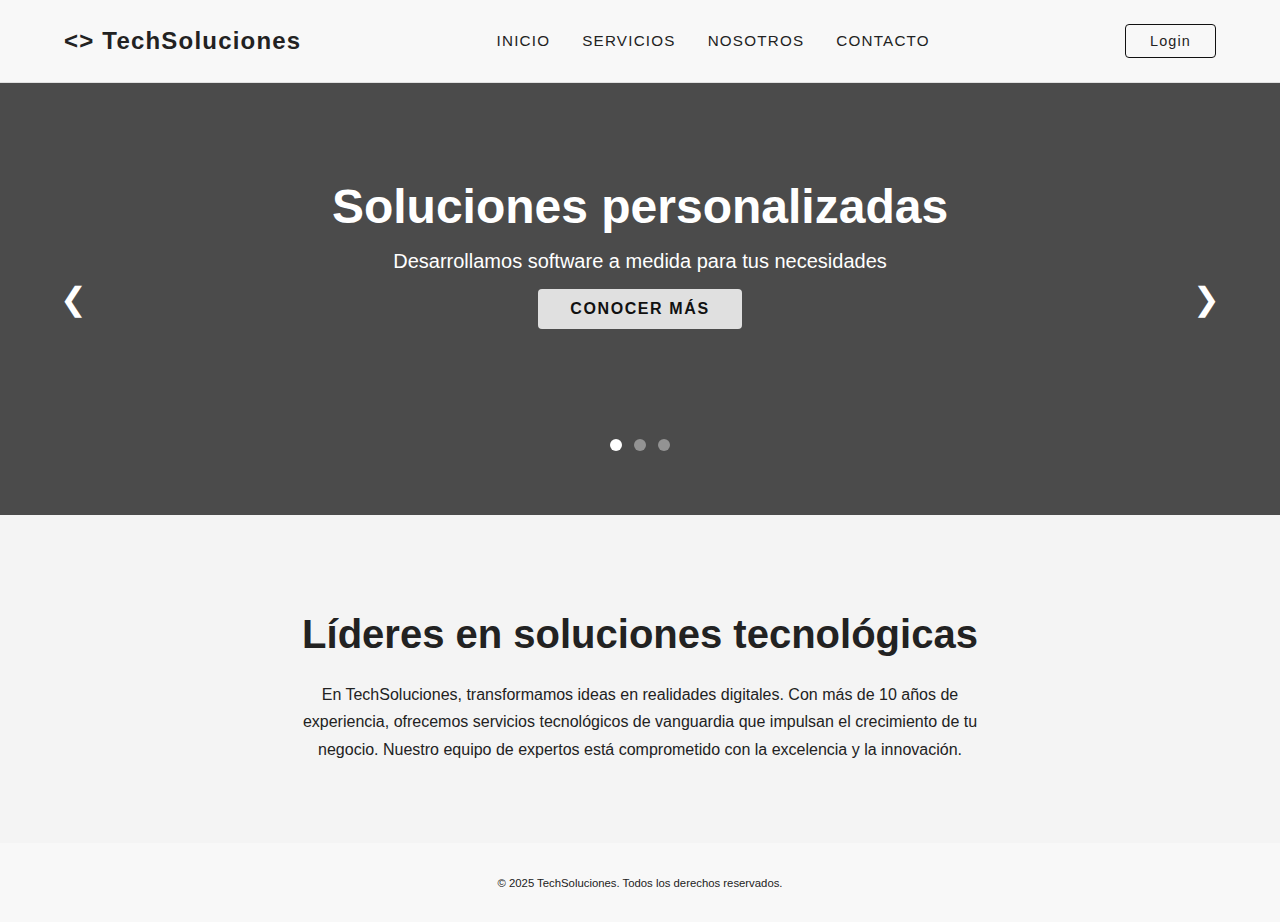
<file: index.html>
﻿<!DOCTYPE html>
<html lang="es">
<head>
    <meta charset="UTF-8">
    <meta name="viewport" content="width=device-width, initial-scale=1.0">
    <title>TechSoluciones</title>
    <link rel="stylesheet" href="styles.css">
</head>
<body>
    <header class="topbar">
        <div class="logo">&lt;&gt; TechSoluciones</div>
        <nav class="main-nav">
            <ul>
                <li><a href="index.html">Inicio</a></li>
                <li><a href="services.html">Servicios</a></li>
                <li><a href="about.html">Nosotros</a></li>
                <li><a href="contact.html">Contacto</a></li>
            </ul>
        </nav>
        <a class="btn-login" href="#">Login</a>
    </header>

    <main>
        <section class="hero">
            <button class="hero-control prev" aria-label="Slide anterior">&#10094;</button>
            <div class="hero-slides">
                <article class="slide active">
                    <h1>Soluciones personalizadas</h1>
                    <p>Desarrollamos software a medida para tus necesidades</p>
                    <a class="btn-primary" href="services.html">Conocer m&aacute;s</a>
                </article>
                <article class="slide">
                    <h1>Innovaci&oacute;n constante</h1>
                    <p>Implementamos tecnolog&iacute;a de vanguardia para tu negocio</p>
                    <a class="btn-primary" href="services.html">Nuestros servicios</a>
                </article>
                <article class="slide">
                    <h1>Equipo experto</h1>
                    <p>Acompa&ntilde;amos cada paso de tu transformaci&oacute;n digital</p>
                    <a class="btn-primary" href="#">Cont&aacute;ctanos</a>
                </article>
            </div>
            <button class="hero-control next" aria-label="Slide siguiente">&#10095;</button>
            <div class="hero-dots" role="tablist" aria-label="Indicadores de carrusel">
                <button class="dot active" aria-label="Ir al slide 1"></button>
                <button class="dot" aria-label="Ir al slide 2"></button>
                <button class="dot" aria-label="Ir al slide 3"></button>
            </div>
        </section>

        <section class="intro">
            <h2>L&iacute;deres en soluciones tecnol&oacute;gicas</h2>
            <p>
                En TechSoluciones, transformamos ideas en realidades digitales. Con m&aacute;s de 10 a&ntilde;os de experiencia,
                ofrecemos servicios tecnol&oacute;gicos de vanguardia que impulsan el crecimiento de tu negocio.
                Nuestro equipo de expertos est&aacute; comprometido con la excelencia y la innovaci&oacute;n.
            </p>
        </section>
    </main>

    <div class="modal-overlay login-overlay" id="loginModal" hidden aria-hidden="true">
        <div class="modal-card login-card" role="dialog" aria-modal="true" aria-labelledby="loginTitle" aria-describedby="loginSubtitle">
            <button class="modal-close" type="button" aria-label="Cerrar">&times;</button>
            <form class="login-form" id="loginForm" novalidate>
                <h2 class="login-title" id="loginTitle">Acceso Administrativo</h2>
                <p class="login-subtitle" id="loginSubtitle">Ingresa tus credenciales para acceder al panel de administraci&oacute;n</p>
                <label class="login-label" for="loginEmail">Email</label>
                <input class="login-input" type="email" id="loginEmail" name="email" placeholder="administrativo@correo.com" required>
                <label class="login-label" for="loginPassword">Contrase&ntilde;a</label>
                <input class="login-input" type="password" id="loginPassword" name="password" placeholder="***********" required>
                <p class="login-feedback" id="loginFeedback" role="status" aria-live="polite"></p>
                <button class="login-submit" type="submit">Iniciar sesi&oacute;n</button>
            </form>
        </div>
    </div>

    <footer class="site-footer">
        <small>&copy; 2025 TechSoluciones. Todos los derechos reservados.</small>
    </footer>

    <script src="script.js"></script>
</body>
</html>
</file>
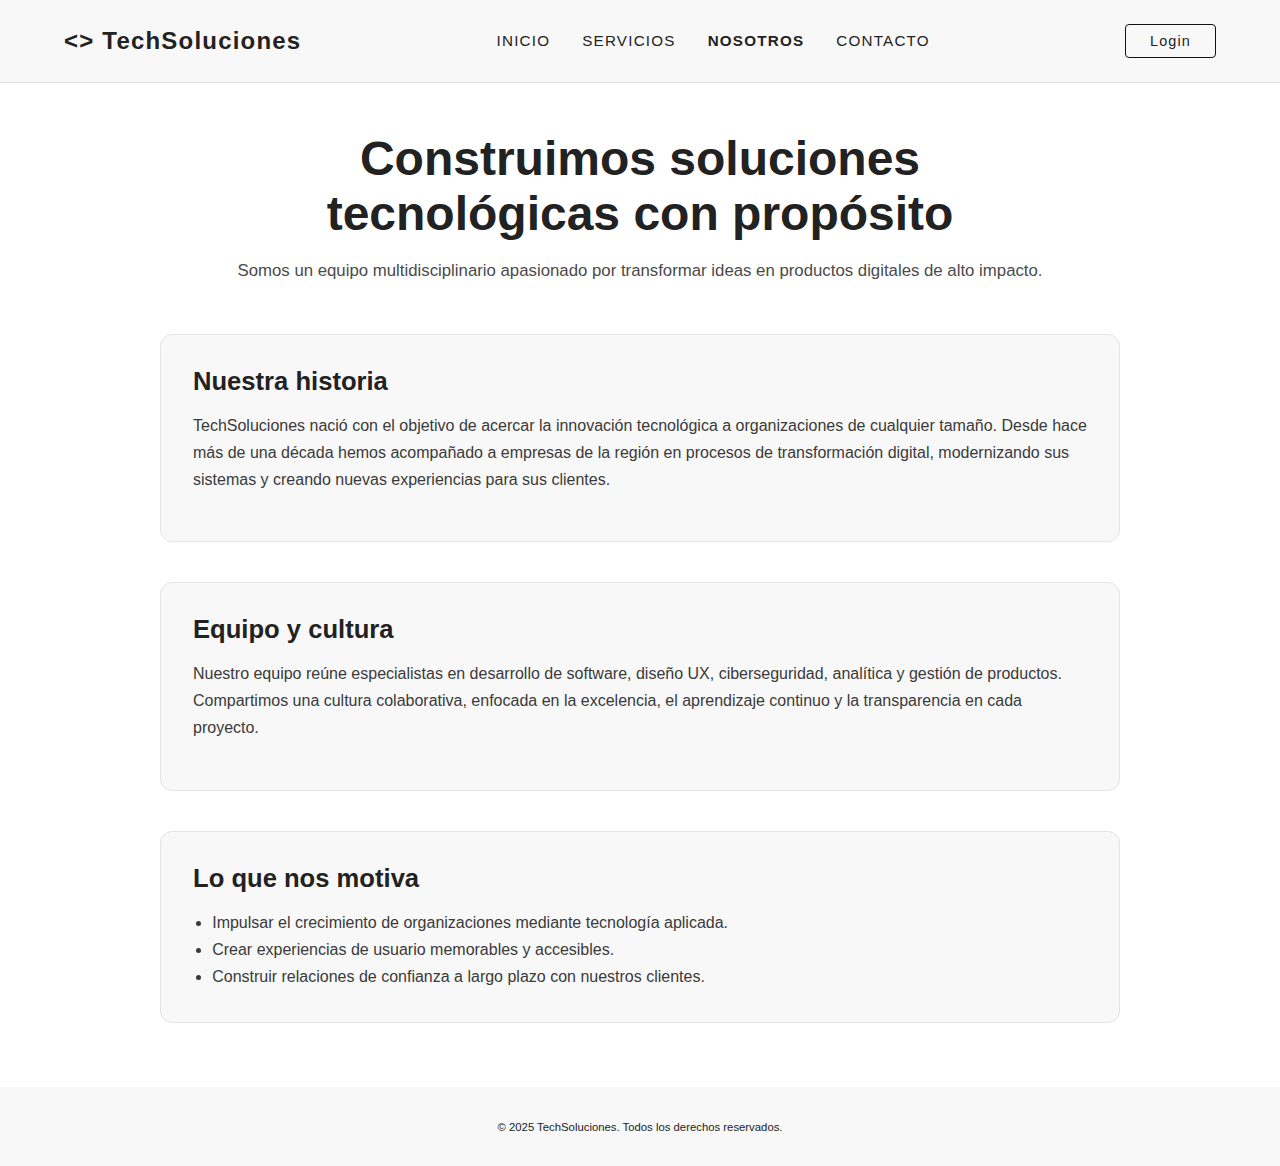
<file: about.html>
﻿<!DOCTYPE html>
<html lang="es">
<head>
    <meta charset="UTF-8">
    <meta name="viewport" content="width=device-width, initial-scale=1.0">
    <title>Nosotros | TechSoluciones</title>
    <link rel="stylesheet" href="styles.css">
</head>
<body>
    <header class="topbar">
        <div class="logo">&lt;&gt; TechSoluciones</div>
        <nav class="main-nav">
            <ul>
                <li><a href="index.html">Inicio</a></li>
                <li><a href="services.html">Servicios</a></li>
                <li><a class="active" href="about.html">Nosotros</a></li>
                <li><a href="contact.html">Contacto</a></li>
            </ul>
        </nav>
        <a class="btn-login" href="#">Login</a>
    </header>

    <main class="info-page">
        <section class="info-hero">
            <h1>Construimos soluciones tecnol&oacute;gicas con prop&oacute;sito</h1>
            <p>Somos un equipo multidisciplinario apasionado por transformar ideas en productos digitales&nbsp;de&nbsp;alto&nbsp;impacto.</p>
        </section>

        <section class="info-content">
            <article>
                <h2>Nuestra historia</h2>
                <p>TechSoluciones naci&oacute; con el objetivo de acercar la innovaci&oacute;n tecnol&oacute;gica a organizaciones de cualquier tama&ntilde;o. Desde hace m&aacute;s de una d&eacute;cada hemos acompa&ntilde;ado a empresas de la regi&oacute;n en procesos de transformaci&oacute;n digital, modernizando sus sistemas y creando nuevas experiencias para sus clientes.</p>
            </article>
            <article>
                <h2>Equipo y cultura</h2>
                <p>Nuestro equipo re&uacute;ne especialistas en desarrollo de software, dise&ntilde;o UX, ciberseguridad, anal&iacute;tica y gesti&oacute;n de productos. Compartimos una cultura colaborativa, enfocada en la excelencia, el aprendizaje continuo y la transparencia en cada proyecto.</p>
            </article>
            <article>
                <h2>Lo que nos motiva</h2>
                <ul>
                    <li>Impulsar el crecimiento de organizaciones mediante tecnolog&iacute;a aplicada.</li>
                    <li>Crear experiencias de usuario memorables y accesibles.</li>
                    <li>Construir relaciones de confianza a largo plazo con nuestros clientes.</li>
                </ul>
            </article>
        </section>
    </main>

    <div class="modal-overlay login-overlay" id="loginModal" hidden aria-hidden="true">
        <div class="modal-card login-card" role="dialog" aria-modal="true" aria-labelledby="loginTitle" aria-describedby="loginSubtitle">
            <button class="modal-close" type="button" aria-label="Cerrar">&times;</button>
            <form class="login-form" id="loginForm" novalidate>
                <h2 class="login-title" id="loginTitle">Acceso Administrativo</h2>
                <p class="login-subtitle" id="loginSubtitle">Ingresa tus credenciales para acceder al panel de administraci&oacute;n</p>
                <label class="login-label" for="loginEmail">Email</label>
                <input class="login-input" type="email" id="loginEmail" name="email" placeholder="administrativo@correo.com" required>
                <label class="login-label" for="loginPassword">Contrase&ntilde;a</label>
                <input class="login-input" type="password" id="loginPassword" name="password" placeholder="***********" required>
                <p class="login-feedback" id="loginFeedback" role="status" aria-live="polite"></p>
                <button class="login-submit" type="submit">Iniciar sesi&oacute;n</button>
            </form>
        </div>
    </div>

    <footer class="site-footer">
        <small>&copy; 2025 TechSoluciones. Todos los derechos reservados.</small>
    </footer>

    <script src="script.js"></script>
</body>
</html>
</file>
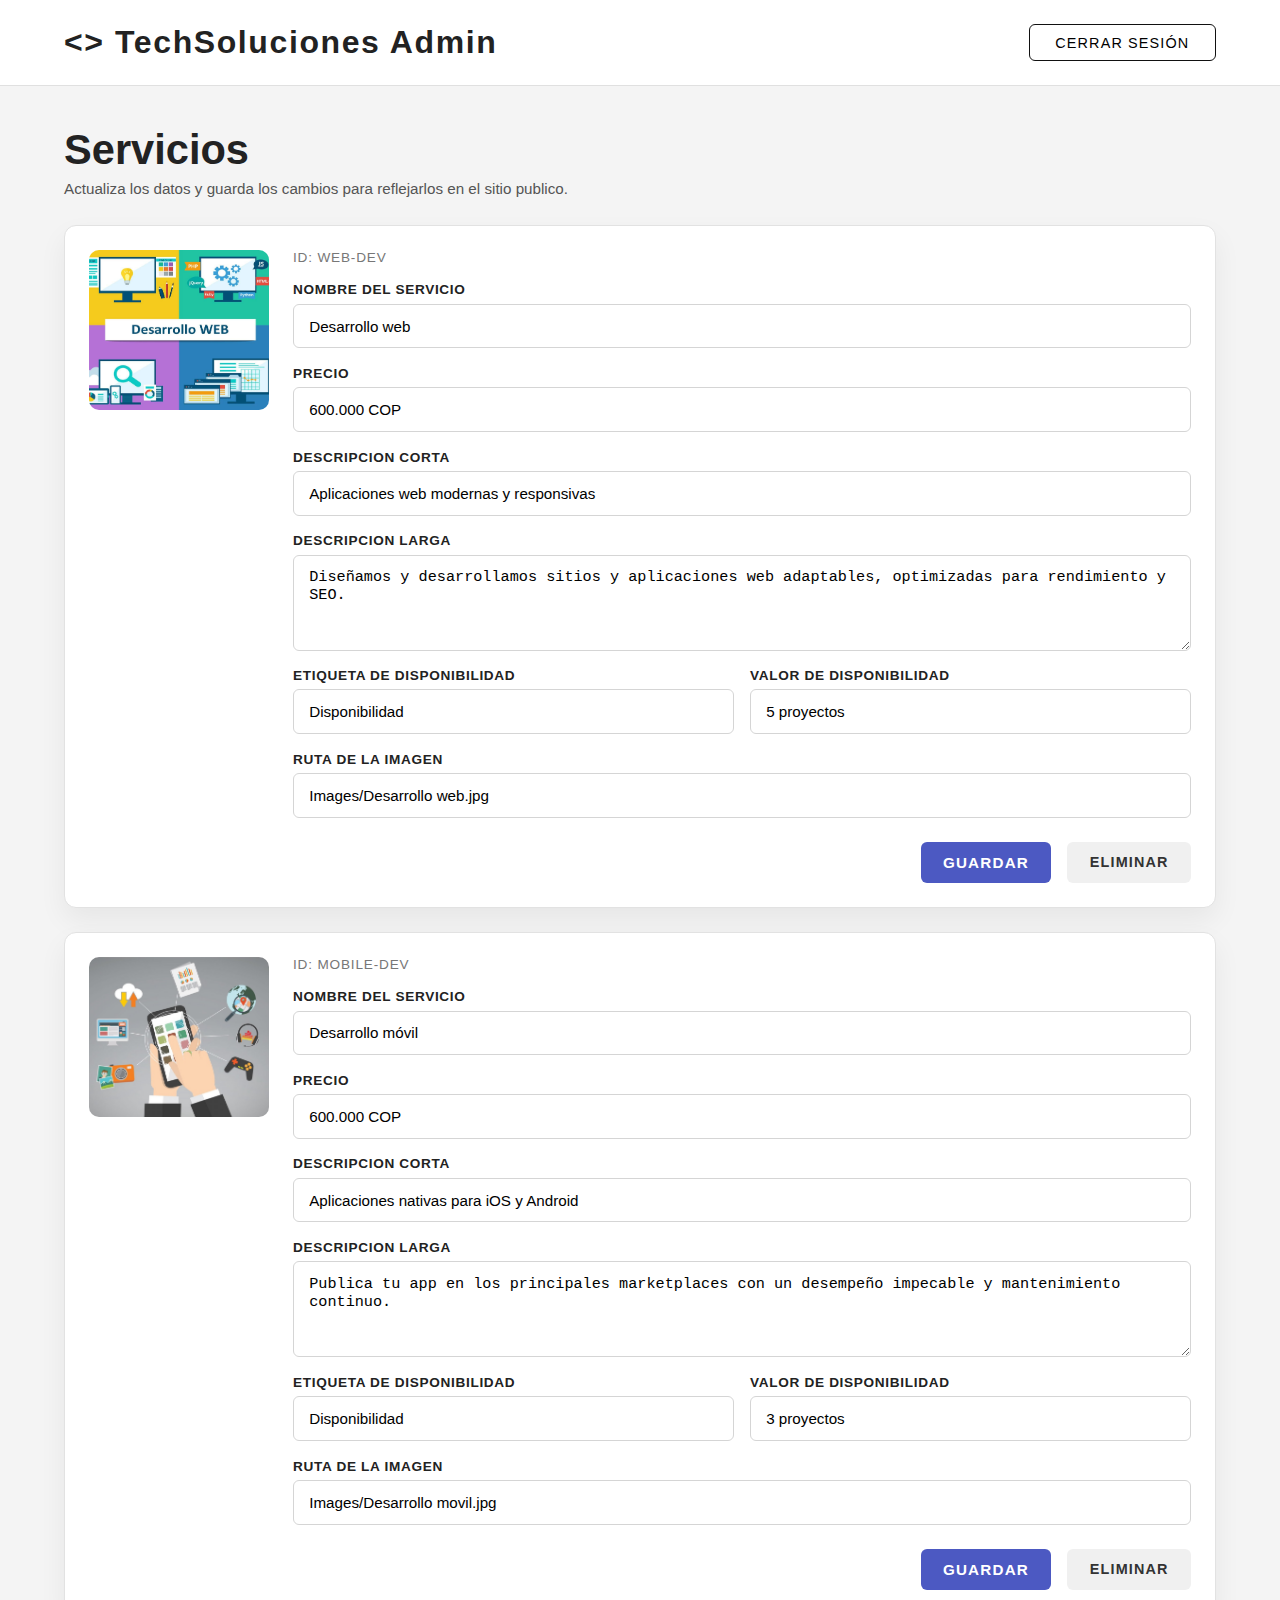
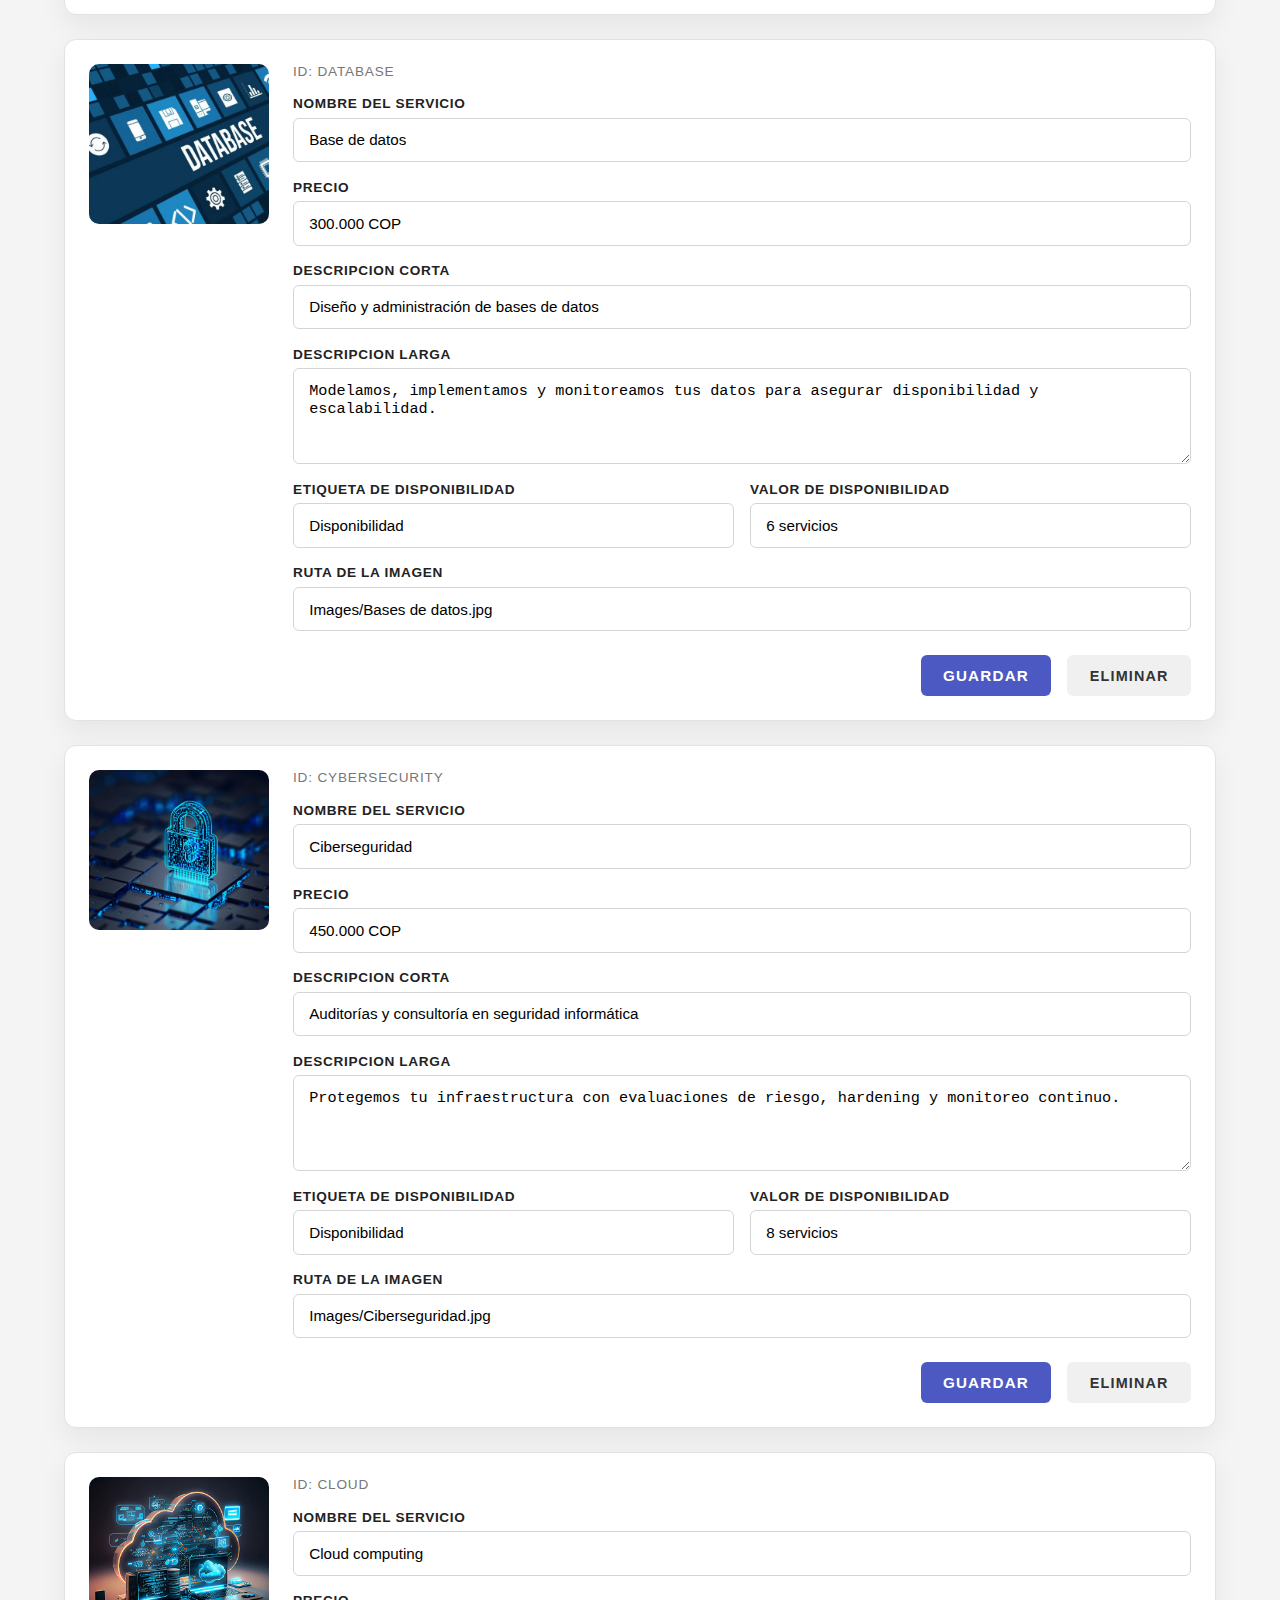
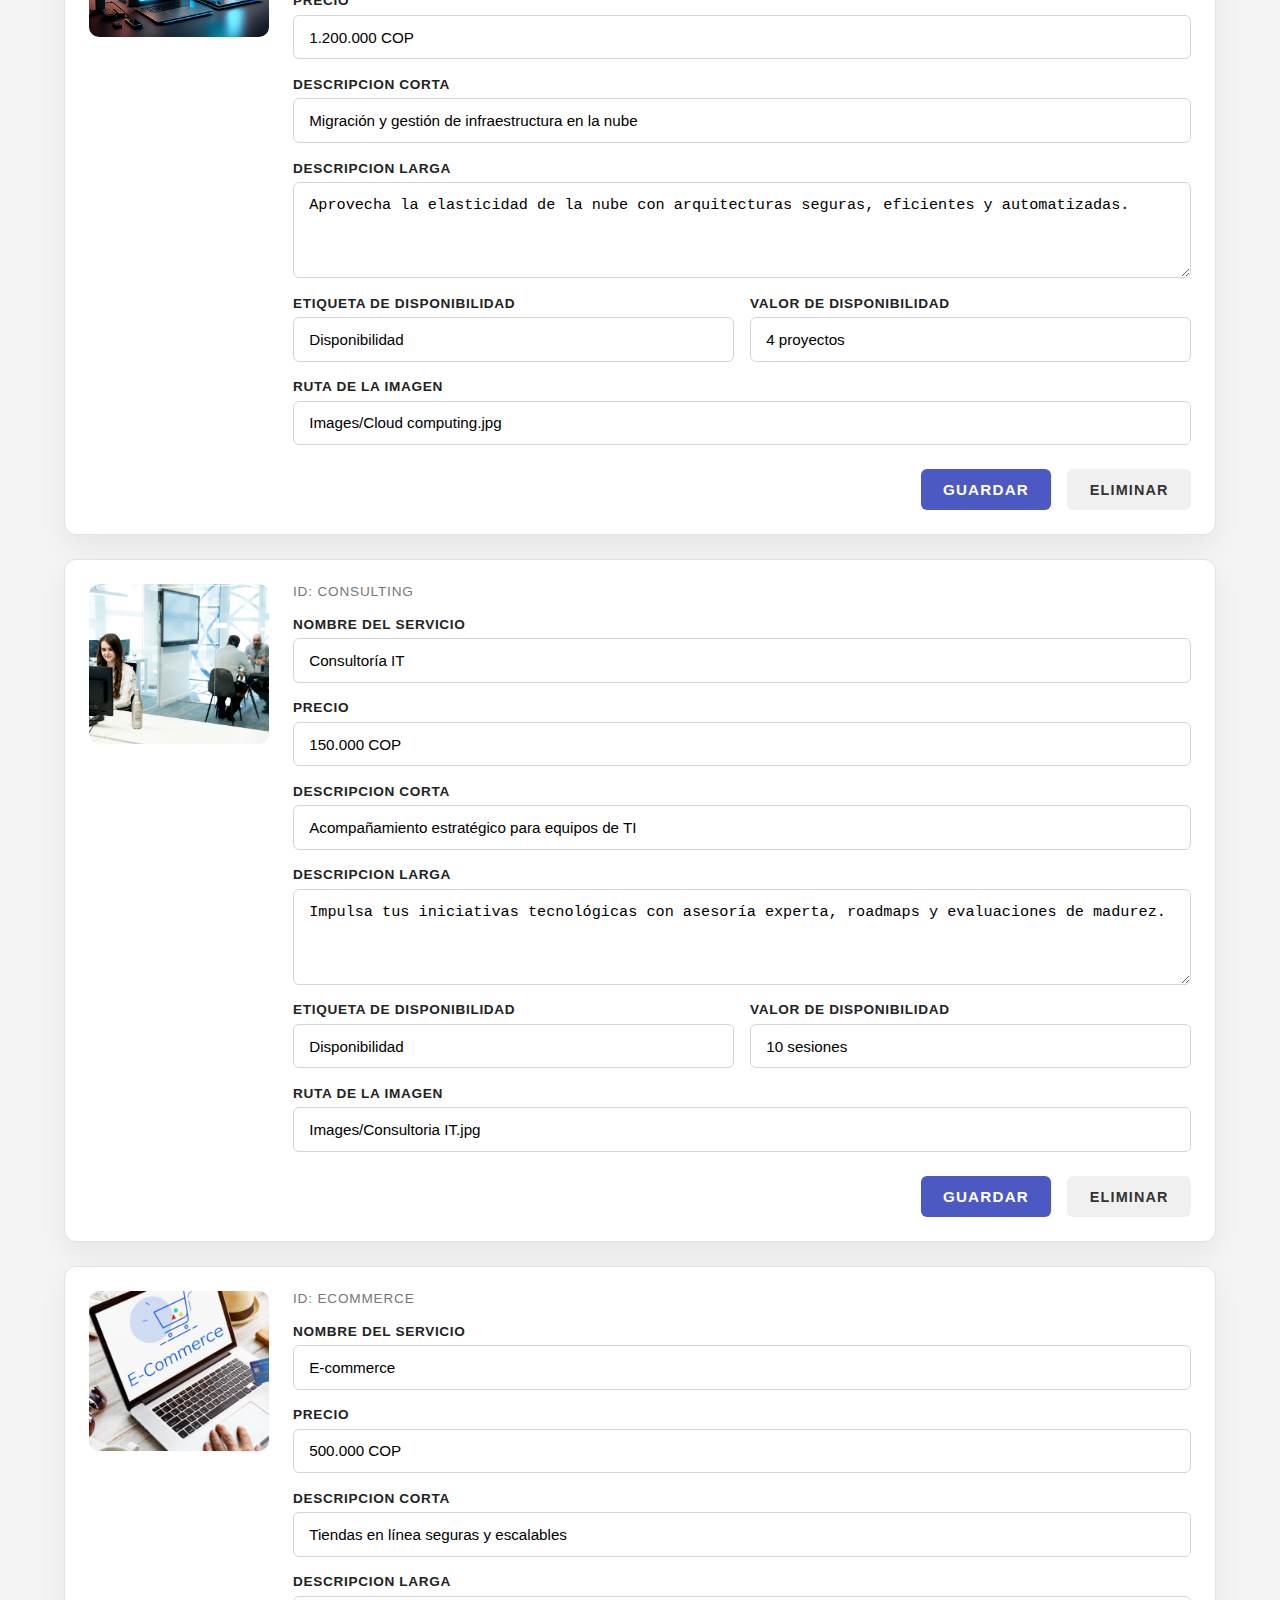
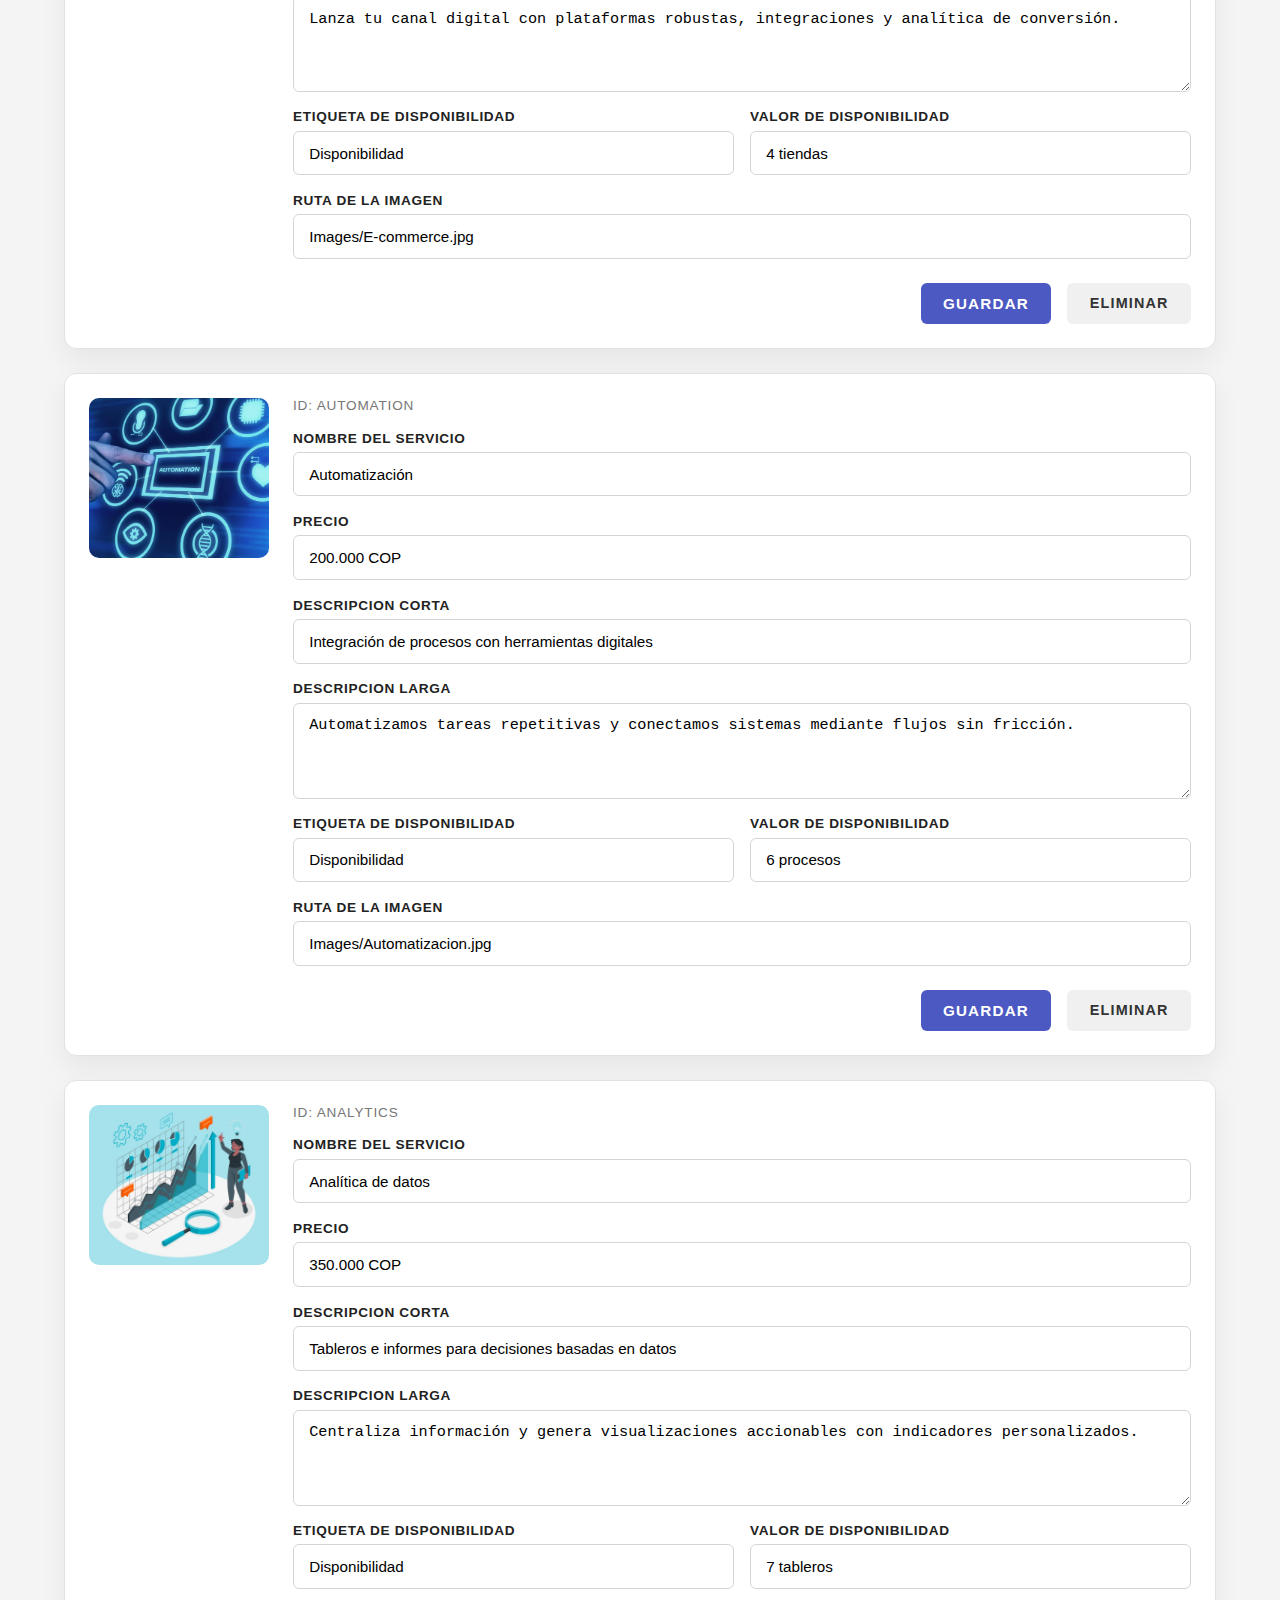
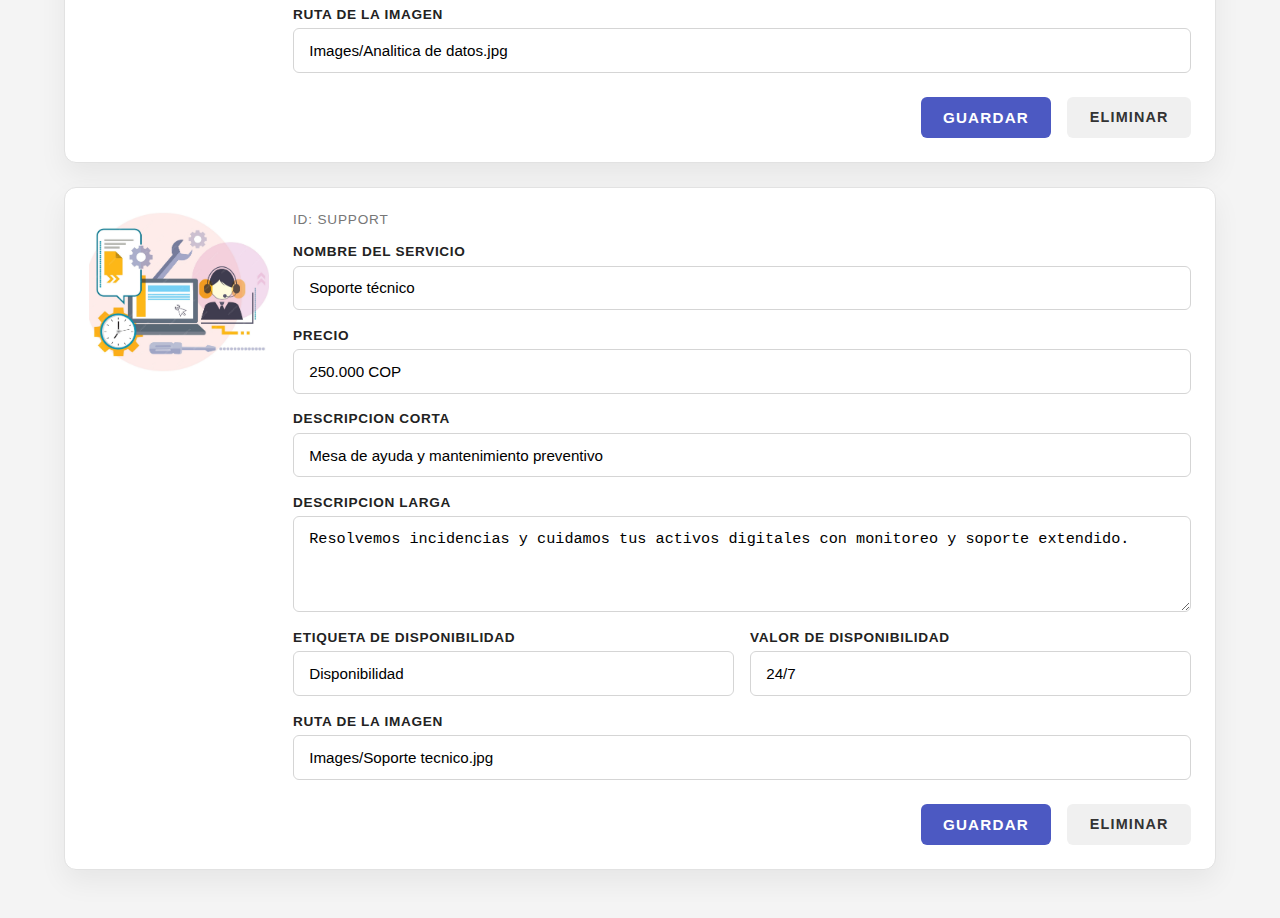
<file: admin.html>
﻿<!DOCTYPE html>
<html lang="es">
<head>
    <meta charset="UTF-8">
    <meta name="viewport" content="width=device-width, initial-scale=1.0">
    <title>Panel Administrativo | TechSoluciones</title>
    <link rel="stylesheet" href="styles.css">
</head>
<body class="admin-body">
    <header class="admin-header">
        <div class="admin-brand">&lt;&gt; TechSoluciones Admin</div>
        <div class="admin-actions">
            <button class="admin-btn" id="logoutButton" type="button">Cerrar sesi&oacute;n</button>
        </div>
    </header>

    <main class="admin-main">
        <section class="admin-section">
            <div class="admin-section-head">
                <h1>Servicios</h1>
                <p class="admin-hint">Actualiza los datos y guarda los cambios para reflejarlos en el sitio publico.</p>
            </div>
            <div class="admin-services" id="adminServicesList"></div>
        </section>
    </main>

    <script src="script.js"></script>
</body>
</html>
</file>
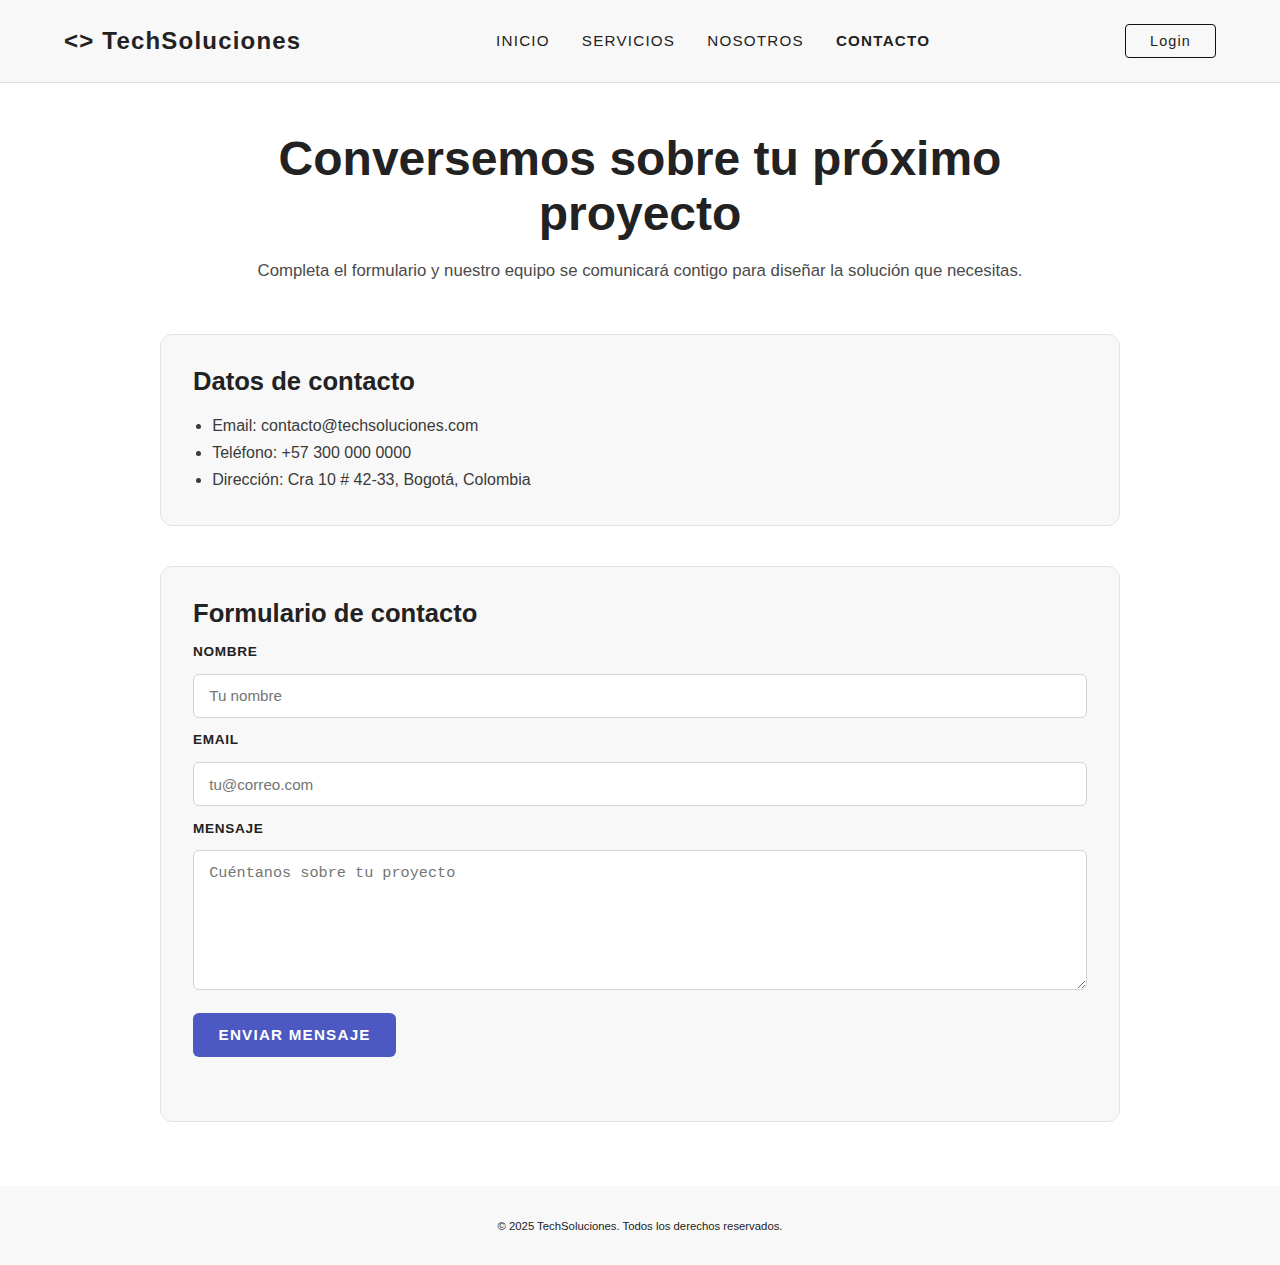
<file: contact.html>
﻿<!DOCTYPE html>
<html lang="es">
<head>
    <meta charset="UTF-8">
    <meta name="viewport" content="width=device-width, initial-scale=1.0">
    <title>Contacto | TechSoluciones</title>
    <link rel="stylesheet" href="styles.css">
</head>
<body>
    <header class="topbar">
        <div class="logo">&lt;&gt; TechSoluciones</div>
        <nav class="main-nav">
            <ul>
                <li><a href="index.html">Inicio</a></li>
                <li><a href="services.html">Servicios</a></li>
                <li><a href="about.html">Nosotros</a></li>
                <li><a class="active" href="contact.html">Contacto</a></li>
            </ul>
        </nav>
        <a class="btn-login" href="#">Login</a>
    </header>

    <main class="info-page">
        <section class="info-hero">
            <h1>Conversemos sobre tu pr&oacute;ximo proyecto</h1>
            <p>Completa el formulario y nuestro equipo se comunicar&aacute; contigo para dise&ntilde;ar la soluci&oacute;n que necesitas.</p>
        </section>

        <section class="info-content">
            <article>
                <h2>Datos de contacto</h2>
                <ul>
                    <li>Email: contacto@techsoluciones.com</li>
                    <li>Tel&eacute;fono: +57 300 000 0000</li>
                    <li>Direcci&oacute;n: Cra 10 # 42-33, Bogot&aacute;, Colombia</li>
                </ul>
            </article>
            <article>
                <h2>Formulario de contacto</h2>
                <form class="contact-form" id="contactForm">
                    <label class="contact-label" for="contactName">Nombre</label>
                    <input class="contact-input" type="text" id="contactName" name="name" placeholder="Tu nombre" required>

                    <label class="contact-label" for="contactEmail">Email</label>
                    <input class="contact-input" type="email" id="contactEmail" name="email" placeholder="tu@correo.com" required>

                    <label class="contact-label" for="contactMessage">Mensaje</label>
                    <textarea class="contact-textarea" id="contactMessage" name="message" placeholder="Cu&eacute;ntanos sobre tu proyecto" required></textarea>

                    <button class="contact-submit" type="submit">Enviar mensaje</button>
                    <p class="contact-feedback" id="contactFeedback" role="status" aria-live="polite"></p>
                </form>
            </article>
        </section>
    </main>

    <div class="modal-overlay login-overlay" id="loginModal" hidden aria-hidden="true">
        <div class="modal-card login-card" role="dialog" aria-modal="true" aria-labelledby="loginTitle" aria-describedby="loginSubtitle">
            <button class="modal-close" type="button" aria-label="Cerrar">&times;</button>
            <form class="login-form" id="loginForm" novalidate>
                <h2 class="login-title" id="loginTitle">Acceso Administrativo</h2>
                <p class="login-subtitle" id="loginSubtitle">Ingresa tus credenciales para acceder al panel de administraci&oacute;n</p>
                <label class="login-label" for="loginEmail">Email</label>
                <input class="login-input" type="email" id="loginEmail" name="email" placeholder="administrativo@correo.com" required>
                <label class="login-label" for="loginPassword">Contrase&ntilde;a</label>
                <input class="login-input" type="password" id="loginPassword" name="password" placeholder="***********" required>
                <p class="login-feedback" id="loginFeedback" role="status" aria-live="polite"></p>
                <button class="login-submit" type="submit">Iniciar sesi&oacute;n</button>
            </form>
        </div>
    </div>

    <footer class="site-footer">
        <small>&copy; 2025 TechSoluciones. Todos los derechos reservados.</small>
    </footer>

    <script src="script.js"></script>
</body>
</html>
</file>
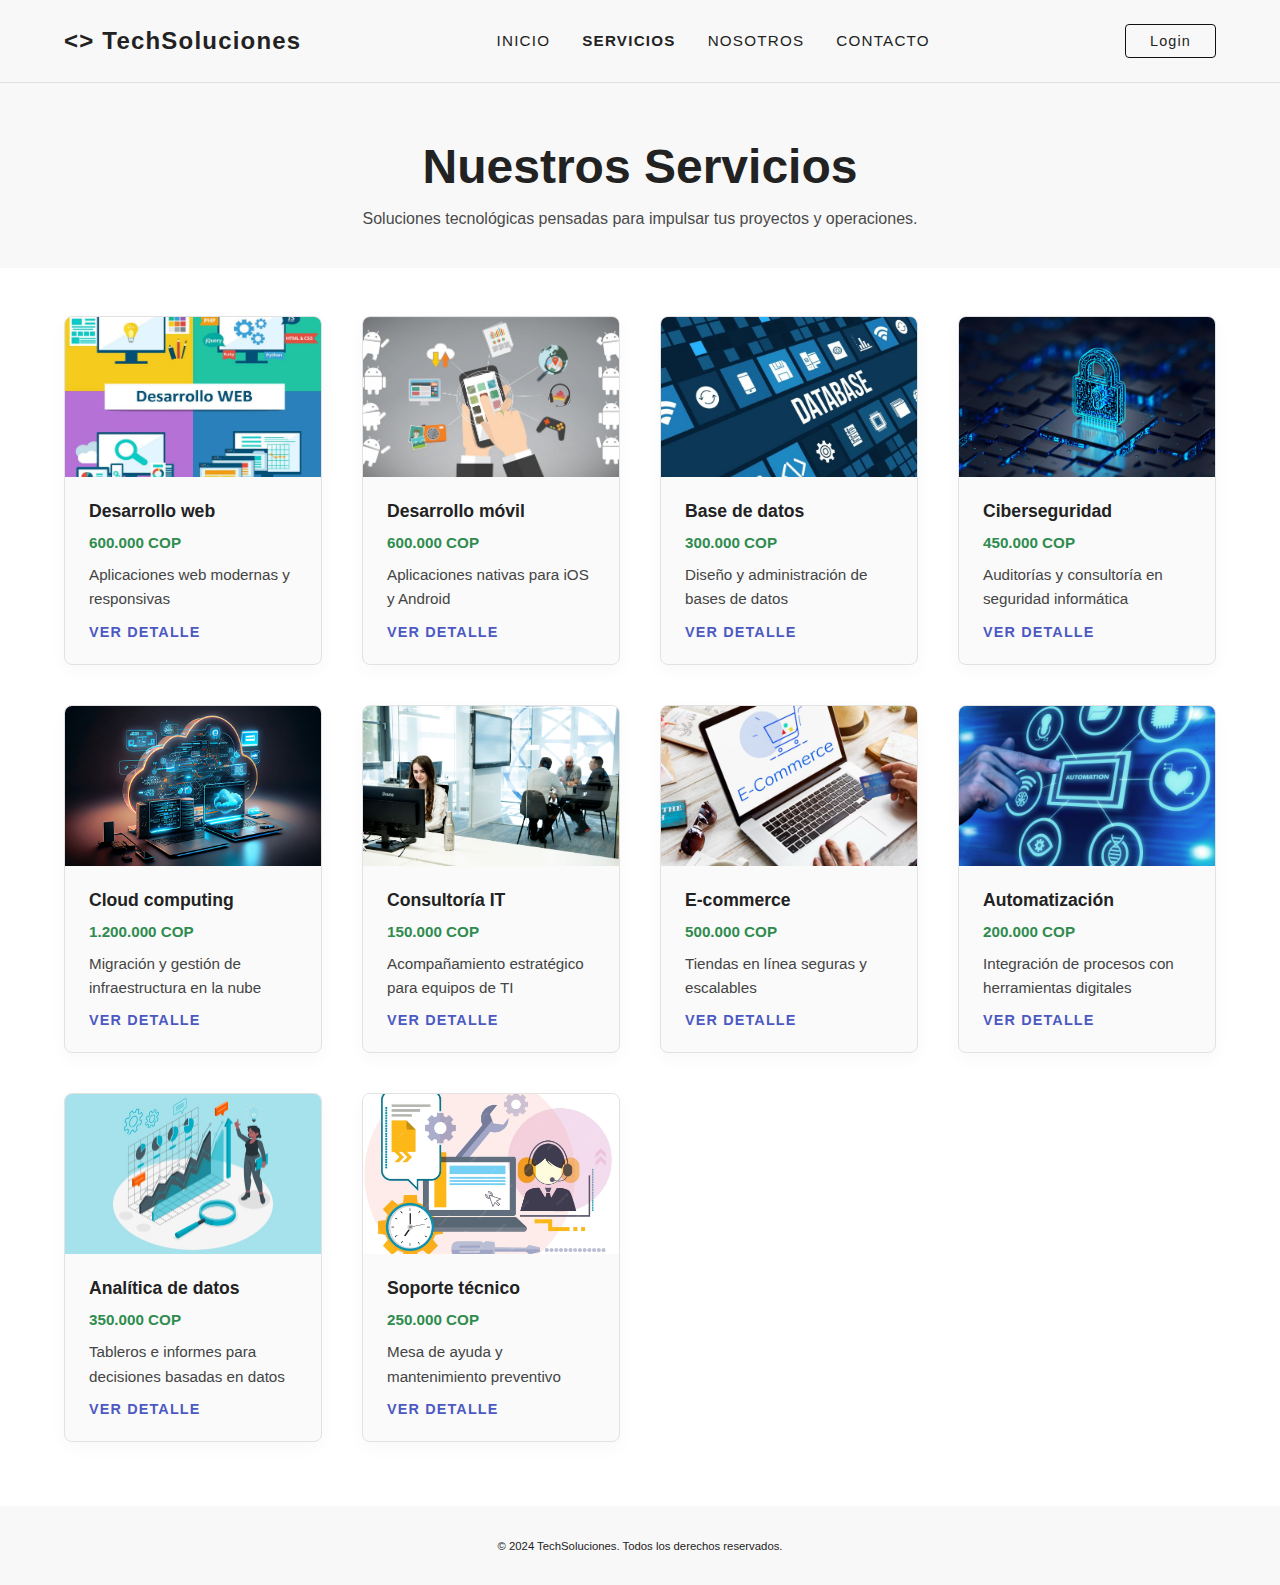
<file: services.html>
﻿<!DOCTYPE html>
<html lang="es">
<head>
    <meta charset="UTF-8">
    <meta name="viewport" content="width=device-width, initial-scale=1.0">
    <title>Servicios | TechSoluciones</title>
    <link rel="stylesheet" href="styles.css">
</head>
<body>
    <header class="topbar">
        <div class="logo">&lt;&gt; TechSoluciones</div>
        <nav class="main-nav">
            <ul>
                <li><a href="index.html">Inicio</a></li>
                <li><a class="active" href="services.html">Servicios</a></li>
                <li><a href="#">Nosotros</a></li>
                <li><a href="#">Contacto</a></li>
            </ul>
        </nav>
        <a class="btn-login" href="#">Login</a>
    </header>

    <main class="services-page">
        <section class="services-heading">
            <h1>Nuestros Servicios</h1>
            <p>Soluciones tecnol&oacute;gicas pensadas para impulsar tus proyectos y operaciones.</p>
        </section>

        <section class="services-gallery" aria-label="Listado de servicios">
            <div class="services-grid" id="servicesGrid"></div>
        </section>
    </main>

    <div class="modal-overlay login-overlay" id="loginModal" hidden aria-hidden="true">
        <div class="modal-card login-card" role="dialog" aria-modal="true" aria-labelledby="loginTitle" aria-describedby="loginSubtitle">
            <button class="modal-close" type="button" aria-label="Cerrar">&times;</button>
            <form class="login-form" id="loginForm" novalidate>
                <h2 class="login-title" id="loginTitle">Acceso Administrativo</h2>
                <p class="login-subtitle" id="loginSubtitle">Ingresa tus credenciales para acceder al panel de administraci&oacute;n</p>
                <label class="login-label" for="loginEmail">Email</label>
                <input class="login-input" type="email" id="loginEmail" name="email" placeholder="administrativo@correo.com" required>
                <label class="login-label" for="loginPassword">Contrase&ntilde;a</label>
                <input class="login-input" type="password" id="loginPassword" name="password" placeholder="***********" required>
                <p class="login-feedback" id="loginFeedback" role="status" aria-live="polite"></p>
                <button class="login-submit" type="submit">Iniciar sesi&oacute;n</button>
            </form>
        </div>
    </div>

    <div class="modal-overlay" id="serviceModal" hidden aria-hidden="true">
        <div class="modal-card" role="dialog" aria-modal="true" aria-labelledby="modalTitle" aria-describedby="modalDescription">
            <button class="modal-close" type="button" aria-label="Cerrar">&times;</button>
            <div class="modal-illustration">
                <img id="modalImage" alt="">
            </div>
            <div class="modal-body">
                <div class="modal-info">
                    <div class="modal-main">
                        <h2 class="modal-title" id="modalTitle"></h2>
                        <span class="modal-price" id="modalPrice"></span>
                        <p class="modal-description" id="modalDescription"></p>
                    </div>
                    <div class="modal-meta">
                        <span class="modal-meta-label" id="modalAvailabilityLabel"></span>
                        <span class="modal-meta-value" id="modalAvailabilityValue"></span>
                    </div>
                </div>
                <div class="modal-actions">
                    <a class="modal-link" href="#">Solicitar cotizaci&oacute;n</a>
                    <a class="modal-link" href="#">Ver agenda</a>
                </div>
            </div>
        </div>
    </div>

    <footer class="site-footer">
        <small>&copy; 2024 TechSoluciones. Todos los derechos reservados.</small>
    </footer>

    <script src="script.js"></script>
</body>
</html>
</file>
<file: styles.css>
﻿:root {
    --font-family: "Helvetica Neue", Arial, sans-serif;
    --text-color: #222;
    --accent-color: #3a3a3a;
    --bg-light: #f4f4f4;
    --bg-dark: #4b4b4b;
}

* {
    box-sizing: border-box;
}

body {
    margin: 0;
    font-family: var(--font-family);
    color: var(--text-color);
    background-color: #ffffff;
}

.topbar {
    display: flex;
    align-items: center;
    justify-content: space-between;
    padding: 1.5rem clamp(1rem, 6vw, 4rem);
    background-color: #f8f8f8;
    border-bottom: 1px solid #e0e0e0;
    position: sticky;
    top: 0;
    z-index: 10;
}

.logo {
    font-size: 1.5rem;
    font-weight: 600;
    letter-spacing: 0.05em;
}

.main-nav ul {
    display: flex;
    gap: 2rem;
    list-style: none;
    margin: 0;
    padding: 0;
}

.main-nav a {
    text-decoration: none;
    color: inherit;
    font-size: 0.95rem;
    text-transform: uppercase;
    letter-spacing: 0.08em;
}

.main-nav a.active {
    font-weight: 600;
}

.btn-login {
    padding: 0.5rem 1.5rem;
    border: 1px solid #111;
    border-radius: 4px;
    text-decoration: none;
    color: inherit;
    font-size: 0.9rem;
    letter-spacing: 0.08em;
}

.hero {
    position: relative;
    background-color: var(--bg-dark);
    color: #ffffff;
    text-align: center;
    padding: 6rem 1.5rem 4rem;
    overflow: hidden;
}

.hero-slides {
    position: relative;
    max-width: 960px;
    margin: 0 auto;
    min-height: 220px;
}

.slide {
    position: absolute;
    inset: 0;
    opacity: 0;
    transform: translateX(20px);
    transition: opacity 0.4s ease, transform 0.4s ease;
    display: flex;
    flex-direction: column;
    align-items: center;
    justify-content: center;
    gap: 1rem;
    padding: 0 1rem;
}

.slide.active {
    opacity: 1;
    transform: translateX(0);
    position: relative;
}

.slide h1 {
    font-size: clamp(2rem, 5vw, 3rem);
    margin: 0;
}

.slide p {
    font-size: clamp(1rem, 2.5vw, 1.25rem);
    margin: 0;
}

.btn-primary {
    display: inline-block;
    padding: 0.7rem 2rem;
    background-color: #e0e0e0;
    color: #111;
    border-radius: 4px;
    text-decoration: none;
    font-weight: 600;
    text-transform: uppercase;
    letter-spacing: 0.1em;
}

.hero-control {
    position: absolute;
    top: 50%;
    transform: translateY(-50%);
    background: none;
    color: #ffffff;
    border: none;
    font-size: 2rem;
    cursor: pointer;
    padding: 0 0.75rem;
}

.hero-control.prev {
    left: clamp(0.5rem, 4vw, 3rem);
}

.hero-control.next {
    right: clamp(0.5rem, 4vw, 3rem);
}

.hero-dots {
    display: flex;
    justify-content: center;
    gap: 0.75rem;
    margin-top: 2.5rem;
}

.dot {
    width: 12px;
    height: 12px;
    border-radius: 50%;
    border: none;
    background-color: rgba(255, 255, 255, 0.4);
    cursor: pointer;
}

.dot.active {
    background-color: #ffffff;
}

.intro {
    padding: 4rem 1.5rem 5rem;
    background-color: var(--bg-light);
    text-align: center;
}

.intro h2 {
    font-size: clamp(2rem, 4vw, 2.5rem);
    margin-bottom: 1.5rem;
}

.intro p {
    max-width: 720px;
    margin: 0 auto;
    line-height: 1.7;
    font-size: 1rem;
}

.services-page {
    background-color: #ffffff;
}

.services-heading {
    text-align: center;
    padding: 3.5rem 1.5rem 2.5rem;
    background-color: #f8f8f8;
}

.services-heading h1 {
    margin: 0 0 1rem;
    font-size: clamp(2.2rem, 5vw, 3rem);
}

.services-heading p {
    margin: 0;
    font-size: 1rem;
    color: #4a4a4a;
}

.services-gallery {
    padding: 3rem clamp(1rem, 6vw, 4rem) 4rem;
    background-color: #ffffff;
}

.services-grid {
    display: grid;
    gap: clamp(1.5rem, 4vw, 2.5rem);
    grid-template-columns: repeat(auto-fit, minmax(220px, 1fr));
}

.service-card {
    border: 1px solid #e2e2e2;
    border-radius: 8px;
    overflow: hidden;
    background-color: #fafafa;
    display: flex;
    flex-direction: column;
    min-height: 340px;
    box-shadow: 0 6px 18px rgba(0, 0, 0, 0.03);
    transition: transform 0.2s ease;
}

.service-card:hover {
    transform: translateY(-4px);
}

.card-thumb {
    background-color: #d9d9d9;
    height: 160px;
    display: block;
    overflow: hidden;
}

.card-thumb img {
    width: 100%;
    height: 100%;
    object-fit: cover;
    display: block;
}

.card-body {
    flex: 1;
    display: flex;
    flex-direction: column;
    gap: 0.75rem;
    padding: 1.5rem;
}

.card-title {
    font-size: 1.1rem;
    margin: 0;
}

.card-price {
    font-weight: 600;
    color: #2f8c4e;
    font-size: 0.95rem;
}

.card-description {
    flex: 1;
    margin: 0;
    font-size: 0.95rem;
    line-height: 1.6;
    color: #444;
}

.card-link,
.modal-link {
    text-decoration: none;
    font-weight: 600;
    font-size: 0.9rem;
    text-transform: uppercase;
    letter-spacing: 0.08em;
    color: #4c59c2;
}

.modal-overlay[hidden] {
    display: none;
}

.modal-overlay {
    position: fixed;
    inset: 0;
    background-color: rgba(34, 34, 34, 0.6);
    display: flex;
    align-items: center;
    justify-content: center;
    padding: clamp(1.5rem, 5vw, 3rem);
    z-index: 100;
    opacity: 0;
    visibility: hidden;
    transition: opacity 0.2s ease;
}

.modal-overlay.active {
    opacity: 1;
    visibility: visible;
}

.modal-card {
    background-color: #ffffff;
    border-radius: 12px;
    width: clamp(280px, 70vw, 640px);
    box-shadow: 0 18px 40px rgba(0, 0, 0, 0.2);
    overflow: hidden;
    position: relative;
}

.modal-close {
    position: absolute;
    top: 0.75rem;
    right: 0.75rem;
    background: none;
    border: none;
    font-size: 1.8rem;
    line-height: 1;
    cursor: pointer;
    color: #666;
}

.modal-illustration {
    background-color: #d9d9d9;
    height: clamp(180px, 30vw, 240px);
    display: block;
    overflow: hidden;
    border-bottom: 1px solid #e5e5e5;
}

.modal-illustration img {
    width: 100%;
    height: 100%;
    object-fit: cover;
    display: block;
}

.modal-body {
    padding: 1.75rem clamp(1.5rem, 5vw, 2.5rem) 2rem;
    display: flex;
    flex-direction: column;
    gap: 1.5rem;
}

.modal-info {
    display: flex;
    gap: clamp(1rem, 4vw, 2.5rem);
    justify-content: space-between;
    align-items: flex-start;
}

.modal-title {
    margin: 0 0 0.5rem;
    font-size: 1.5rem;
}

.modal-price {
    display: inline-block;
    font-weight: 600;
    color: #2f8c4e;
    margin-bottom: 0.75rem;
}

.modal-description {
    margin: 0;
    color: #444;
    line-height: 1.6;
}

.modal-meta {
    text-align: right;
    min-width: 140px;
}

.modal-meta-label {
    display: block;
    font-weight: 600;
    margin-bottom: 0.25rem;
}

.modal-meta-value {
    display: block;
    color: #111;
}

.modal-actions {
    display: flex;
    gap: 1.5rem;
    flex-wrap: wrap;
}

.site-footer {
    text-align: center;
    padding: 2rem 1rem;
    background-color: #f8f8f8;
    font-size: 0.85rem;
}

@media (max-width: 768px) {
    .topbar {
        flex-wrap: wrap;
        gap: 1rem;
    }

    .main-nav ul {
        width: 100%;
        justify-content: center;
    }

    .hero-control {
        display: none;
    }

    .services-heading {
        padding: 2.5rem 1.5rem 1.5rem;
    }

    .services-gallery {
        padding: 2rem 1.5rem 3rem;
    }

    .modal-info {
        flex-direction: column;
        align-items: flex-start;
    }

    .modal-meta {
        text-align: left;
    }
}

.login-card {
    width: clamp(280px, 85vw, 420px);
    padding: 2.5rem clamp(1.5rem, 6vw, 3rem);
}

.login-form,
.contact-form,
.admin-card-fields {
    display: flex;
    flex-direction: column;
}

.login-form {
    gap: 0.75rem;
}

.contact-form {
    gap: 0.9rem;
}

.admin-card-fields {
    gap: 1.1rem;
}

:is(.login-label, .contact-label, .admin-field-label) {
    font-size: 0.85rem;
    font-weight: 600;
    text-transform: uppercase;
    letter-spacing: 0.05em;
}

:is(.login-input, .contact-input, .contact-textarea, .admin-input, .admin-textarea) {
    padding: 0.8rem 0.95rem;
    border: 1px solid #d5d5d5;
    border-radius: 6px;
    font-size: 0.95rem;
    outline: none;
    transition: border-color 0.2s ease, box-shadow 0.2s ease;
}

:is(.login-input, .contact-input, .contact-textarea, .admin-input, .admin-textarea):focus {
    border-color: #4c59c2;
    box-shadow: 0 0 0 3px rgba(76, 89, 194, 0.15);
}

:is(.contact-textarea, .admin-textarea) {
    resize: vertical;
}

.admin-textarea {
    min-height: 96px;
}

.contact-textarea {
    min-height: 140px;
}

.login-title {
    margin: 0;
    font-size: 1.6rem;
}

.login-subtitle {
    margin: 0 0 0.5rem;
    font-size: 0.95rem;
    color: #4a4a4a;
}

.login-feedback {
    min-height: 1.1rem;
    margin: 0;
    font-size: 0.85rem;
    color: #d04545;
}

.login-feedback.success {
    color: #2f8c4e;
}

:is(.login-submit, .contact-submit, .admin-save) {
    padding: 0.85rem 1.6rem;
    background-color: #4c59c2;
    color: #ffffff;
    border: none;
    border-radius: 6px;
    font-size: 0.95rem;
    font-weight: 600;
    text-transform: uppercase;
    letter-spacing: 0.08em;
    cursor: pointer;
    transition: background-color 0.2s ease;
}

:is(.login-submit, .contact-submit) {
    margin-top: 0.5rem;
}

:is(.login-submit, .contact-submit, .admin-save):hover {
    background-color: #3a45a1;
}

.login-submit:active {
    background-color: #2f3586;
}

.admin-body {
    background-color: #f4f4f4;
    min-height: 100vh;
}

.admin-header {
    display: flex;
    align-items: center;
    justify-content: space-between;
    padding: 1.5rem clamp(1rem, 6vw, 4rem);
    background-color: #ffffff;
    border-bottom: 1px solid #e0e0e0;
}

.admin-brand {
    font-size: clamp(1.6rem, 4vw, 2rem);
    font-weight: 600;
    letter-spacing: 0.05em;
}

.admin-btn {
    padding: 0.6rem 1.6rem;
    border: 1px solid #111;
    border-radius: 6px;
    background-color: #ffffff;
    cursor: pointer;
    font-size: 0.9rem;
    letter-spacing: 0.08em;
    text-transform: uppercase;
}

.admin-main {
    padding: 2.5rem clamp(1rem, 6vw, 4rem) 3rem;
}

.admin-section-head h1 {
    margin: 0 0 0.35rem;
    font-size: clamp(2rem, 4vw, 2.6rem);
}

.admin-hint {
    margin: 0 0 1.75rem;
    color: #555555;
    font-size: 0.95rem;
}

.admin-services {
    display: flex;
    flex-direction: column;
    gap: 1.5rem;
}

.admin-service-card {
    display: grid;
    grid-template-columns: minmax(140px, 180px) 1fr;
    gap: 1.5rem;
    padding: 1.5rem;
    background-color: #ffffff;
    border-radius: 12px;
    border: 1px solid #e2e2e2;
    box-shadow: 0 12px 28px rgba(0, 0, 0, 0.06);
}

.admin-card-media {
    width: 100%;
    height: 100%;
    max-height: 160px;
    border-radius: 10px;
    overflow: hidden;
}

.admin-card-media img {
    width: 100%;
    height: 100%;
    object-fit: cover;
    display: block;
}

.admin-id {
    margin: 0;
    font-size: 0.85rem;
    color: #777777;
    letter-spacing: 0.06em;
    text-transform: uppercase;
}

.admin-field {
    display: flex;
    flex-direction: column;
    gap: 0.4rem;
}

.admin-field-group {
    display: grid;
    gap: 1rem;
    grid-template-columns: repeat(auto-fit, minmax(160px, 1fr));
}

.admin-card-actions {
    grid-column: 1 / -1;
    display: flex;
    gap: 1rem;
    flex-wrap: wrap;
    justify-content: flex-end;
}

.admin-save {
    padding: 0.75rem 1.4rem;
}

.admin-delete {
    padding: 0.75rem 1.4rem;
    border-radius: 6px;
    border: none;
    font-size: 0.9rem;
    font-weight: 600;
    text-transform: uppercase;
    letter-spacing: 0.08em;
    cursor: pointer;
    background-color: #f0f0f0;
    color: #333333;
}

.admin-delete:hover {
    background-color: #e0e0e0;
}

.admin-empty {
    margin: 0;
    padding: 2rem;
    border-radius: 10px;
    background-color: #ffffff;
    border: 1px dashed #cccccc;
    text-align: center;
    color: #666666;
}

@media (max-width: 900px) {
    .admin-service-card {
        grid-template-columns: 1fr;
    }

    .admin-card-media {
        max-height: 200px;
    }

    .admin-card-actions {
        justify-content: flex-start;
    }
}

.info-page {
    padding: 3rem clamp(1rem, 6vw, 4rem) 4rem;
    background-color: #ffffff;
}

.info-hero {
    max-width: 860px;
    margin: 0 auto 3rem;
    text-align: center;
}

.info-hero h1 {
    margin: 0 0 1rem;
    font-size: clamp(2.2rem, 5vw, 3rem);
}

.info-hero p {
    margin: 0;
    font-size: 1.05rem;
    line-height: 1.7;
    color: #4a4a4a;
}

.info-content {
    display: grid;
    gap: 2.5rem;
    max-width: 960px;
    margin: 0 auto;
}

.info-content article {
    padding: 2rem;
    border-radius: 12px;
    background-color: #f8f8f8;
    border: 1px solid #e4e4e4;
}

.info-content h2 {
    margin: 0 0 1rem;
    font-size: 1.6rem;
}

.info-content p,
.info-content li {
    font-size: 1rem;
    line-height: 1.7;
    color: #3a3a3a;
}

.info-content ul {
    margin: 0;
    padding-left: 1.2rem;
}

.contact-submit {
    align-self: flex-start;
}

.contact-feedback {
    min-height: 1.1rem;
    margin: 0;
    font-size: 0.85rem;
    color: #2f8c4e;
}

@media (max-width: 768px) {
    .info-content article {
        padding: 1.5rem;
    }
}
</file>
